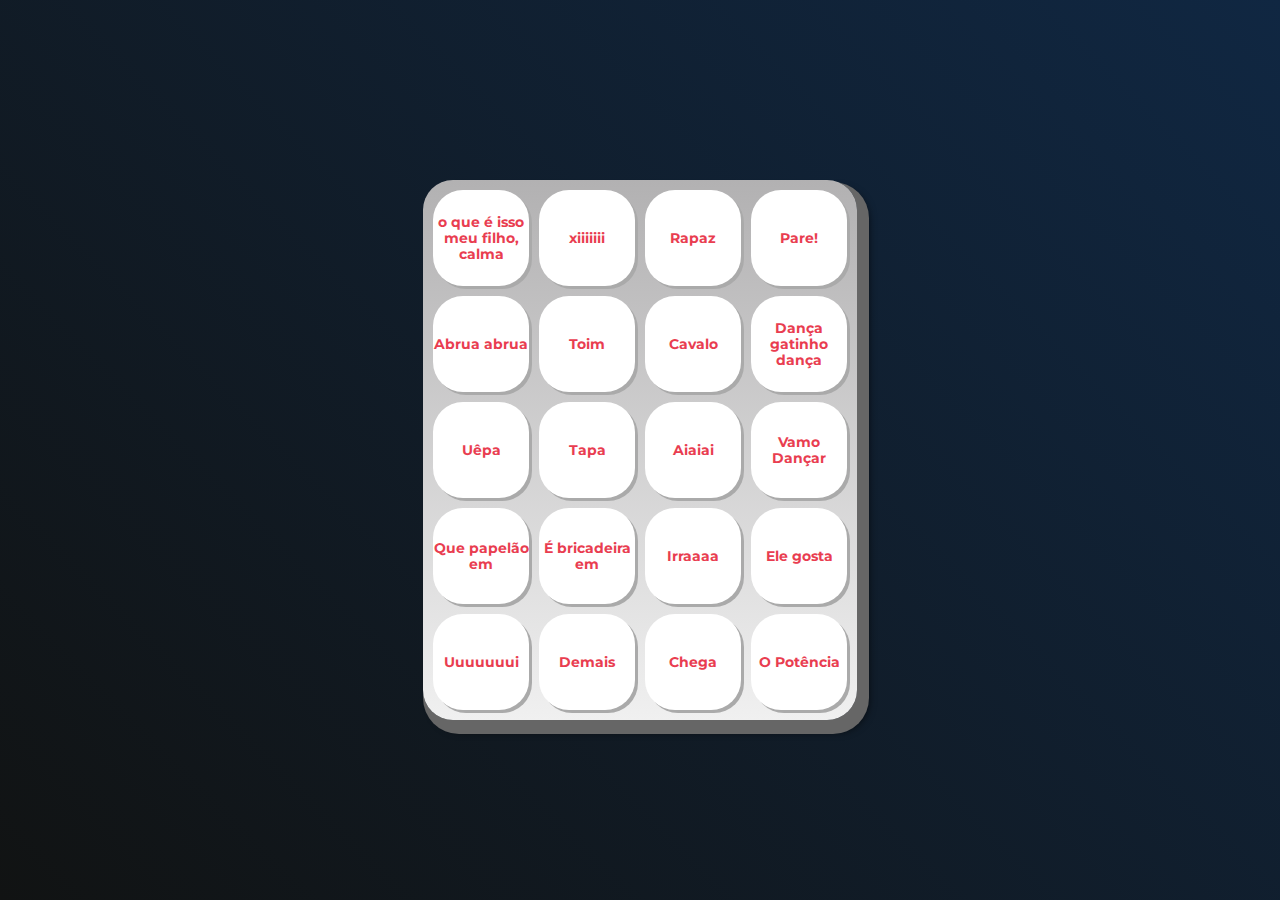
<file: soundTrack/index.html>
<!DOCTYPE html>
<html lang="pt-BR">
<head>
    <meta charset="UTF-8">
    <meta http-equiv="X-UA-Compatible" content="IE=edge">
    <meta name="viewport" content="width=device-width, initial-scale=1.0">

    <title>Alura MIDI</title>

    <link rel="preconnect" href="https://fonts.googleapis.com">
    <link rel="preconnect" href="https://fonts.gstatic.com" crossorigin>
    <link href="https://fonts.googleapis.com/css2?family=Montserrat:wght@500;600&display=swap" rel="stylesheet">

    <link rel="icon" type="image/png" href="images/bateria.png">
    <link rel="stylesheet" href="css/reset.css">
    <link rel="stylesheet" href="css/estilos.css">

</head>
<body>

    <section class="teclado">
        <button class="tecla tecla_01">o que é isso meu filho, calma</button>
        <button class="tecla tecla_02">xiiiiiii</button>
        <button class="tecla tecla_03">Rapaz</button>
        <button class="tecla tecla_04">Pare!</button>
        <button class="tecla tecla_05">Abrua abrua </button>
        <button class="tecla tecla_06">Toim</button>
        <button class="tecla tecla_07">Cavalo</button>
        <button class="tecla tecla_08">Dança gatinho dança</button>
        <button class="tecla tecla_09">Uêpa</button>
        <button class="tecla tecla_10">Tapa</button>
        <button class="tecla tecla_11">Aiaiai</button>
        <button class="tecla tecla_12">Vamo Dançar</button>
        <button class="tecla tecla_13">Que papelão em</button>
        <button class="tecla tecla_14">É bricadeira em</button>
        <button class="tecla tecla_15">Irraaaa</button>
        <button class="tecla tecla_16">Ele gosta</button>
        <button class="tecla tecla_17">Uuuuuuui</button>
        <button class="tecla tecla_18">Demais</button>
        <button class="tecla tecla_19">Chega</button>
        <button class="tecla tecla_20">O Potência</button>


    </section>

    <audio src="sounds/que-isso_meu_filho_calma_01.mp3" id="som_tecla_01"></audio>
    <audio src="sounds/XIIIIIII_02.mp3"                 id="som_tecla_02"></audio>
    <audio src="sounds/Rapaz_03.mp3"                    id="som_tecla_03"></audio>
    <audio src="sounds/Pare_04.mp3"                     id="som_tecla_04"></audio>
    <audio src="sounds/Abru-Abrua_05.mp3"               id="som_tecla_05"></audio>
    <audio src="sounds/Toim_06.mp3"                     id="som_tecla_06"></audio>
    <audio src="sounds/Cavalo_07.mp3"                   id="som_tecla_07"></audio>
    <audio src="sounds/Dança gatinho_danca_08.mp3"      id="som_tecla_08"></audio>
    <audio src="sounds/Uepa_09.mp3"                     id="som_tecla_09"></audio>
    <audio src="sounds/Tapa_10.mp3"                     id="som_tecla_10"></audio>
    <audio src="sounds/Aaaiaiai_11.mp3"                 id="som_tecla_11"></audio>
    <audio src="sounds/VamoDancar_12.mp3"               id="som_tecla_12"></audio>
    <audio src="sounds/QuePapelao_13.mp3"               id="som_tecla_13"></audio>
    <audio src="sounds/Ebrincadeira_14.mp3"             id="som_tecla_14"></audio>
    <audio src="sounds/Iraaa_15.mp3"                    id="som_tecla_15"></audio>
    <audio src="sounds/EleGosta_16.mp3"                 id="som_tecla_16"></audio>
    <audio src="sounds/Uuui_17.mp3"                     id="som_tecla_17"></audio>
    <audio src="sounds/Demais_18.mp3"                   id="som_tecla_18"></audio>
    <audio src="sounds/Chega_19.mp3"                    id="som_tecla_19"></audio>
    <audio src="sounds/OPotencia_20.mp3"                id="som_tecla_20"></audio>

</body>

<script src="./js/botoes.js"></script>
</html>
</file>
<file: soundTrack/css/estilos.css>
:root {
  --cinza: #aaa;
  --vermelha: #e93d50;
  --vermelha-escura: #af303f;
  --branca: #fff;
  --luz: rgb(229, 255, 0);
}

body {
  align-items: center;
  background: linear-gradient(45deg, #111313 0%,#102742 100%);
  display: flex;
  justify-content: center;
  flex-direction: column;
  font-family: 'Montserrat', sans-serif;
  min-height: 100vh;
}

h1 {
  color: var(--branca);
  margin-bottom: 20px;
  font-size: 2rem;
}

.teclado {
  background: linear-gradient(to bottom, #b2b1b2 0%,#f0f0f0 100%);
  box-shadow: 6px 8px 0 6px #666, 10px 10px 10px #000;
  border-radius: 30px;
  display: grid;
  gap: 10px;
  grid-template-columns: repeat(4, 1fr);
  padding: 10px;
}

.tecla {
  background-color: var(--branca);
  border-radius: 30px;
  box-shadow: 3px 3px 0 var(--cinza);
  color: var(--vermelha);
  cursor: pointer;
  height:6rem;
  font-size: 0.85em;
  font-weight: bold;
  line-height: 13spx;
  text-align: center;


/*ajustes*/
width: 6rem;
align-items: center;
justify-content: center;

}

.tecla.ativa,
.tecla:active {
  background-color: var(--vermelha);
  border: 4px solid  var(--vermelha);
  box-shadow: 3px 3px 0 var(--vermelha-escura) inset;
  color: var(--branca);
  outline: none;
}

.tecla.focus,
.tecla:focus {
  outline: none;
  box-shadow: 1px 1px 10px var(--luz);
}

.tecla.active:focus,
.tecla:active:focus {
  box-shadow: 3px 3px 0 var(--vermelha-escura) inset, 1px 1px 10px var(--luz);
}
</file>
